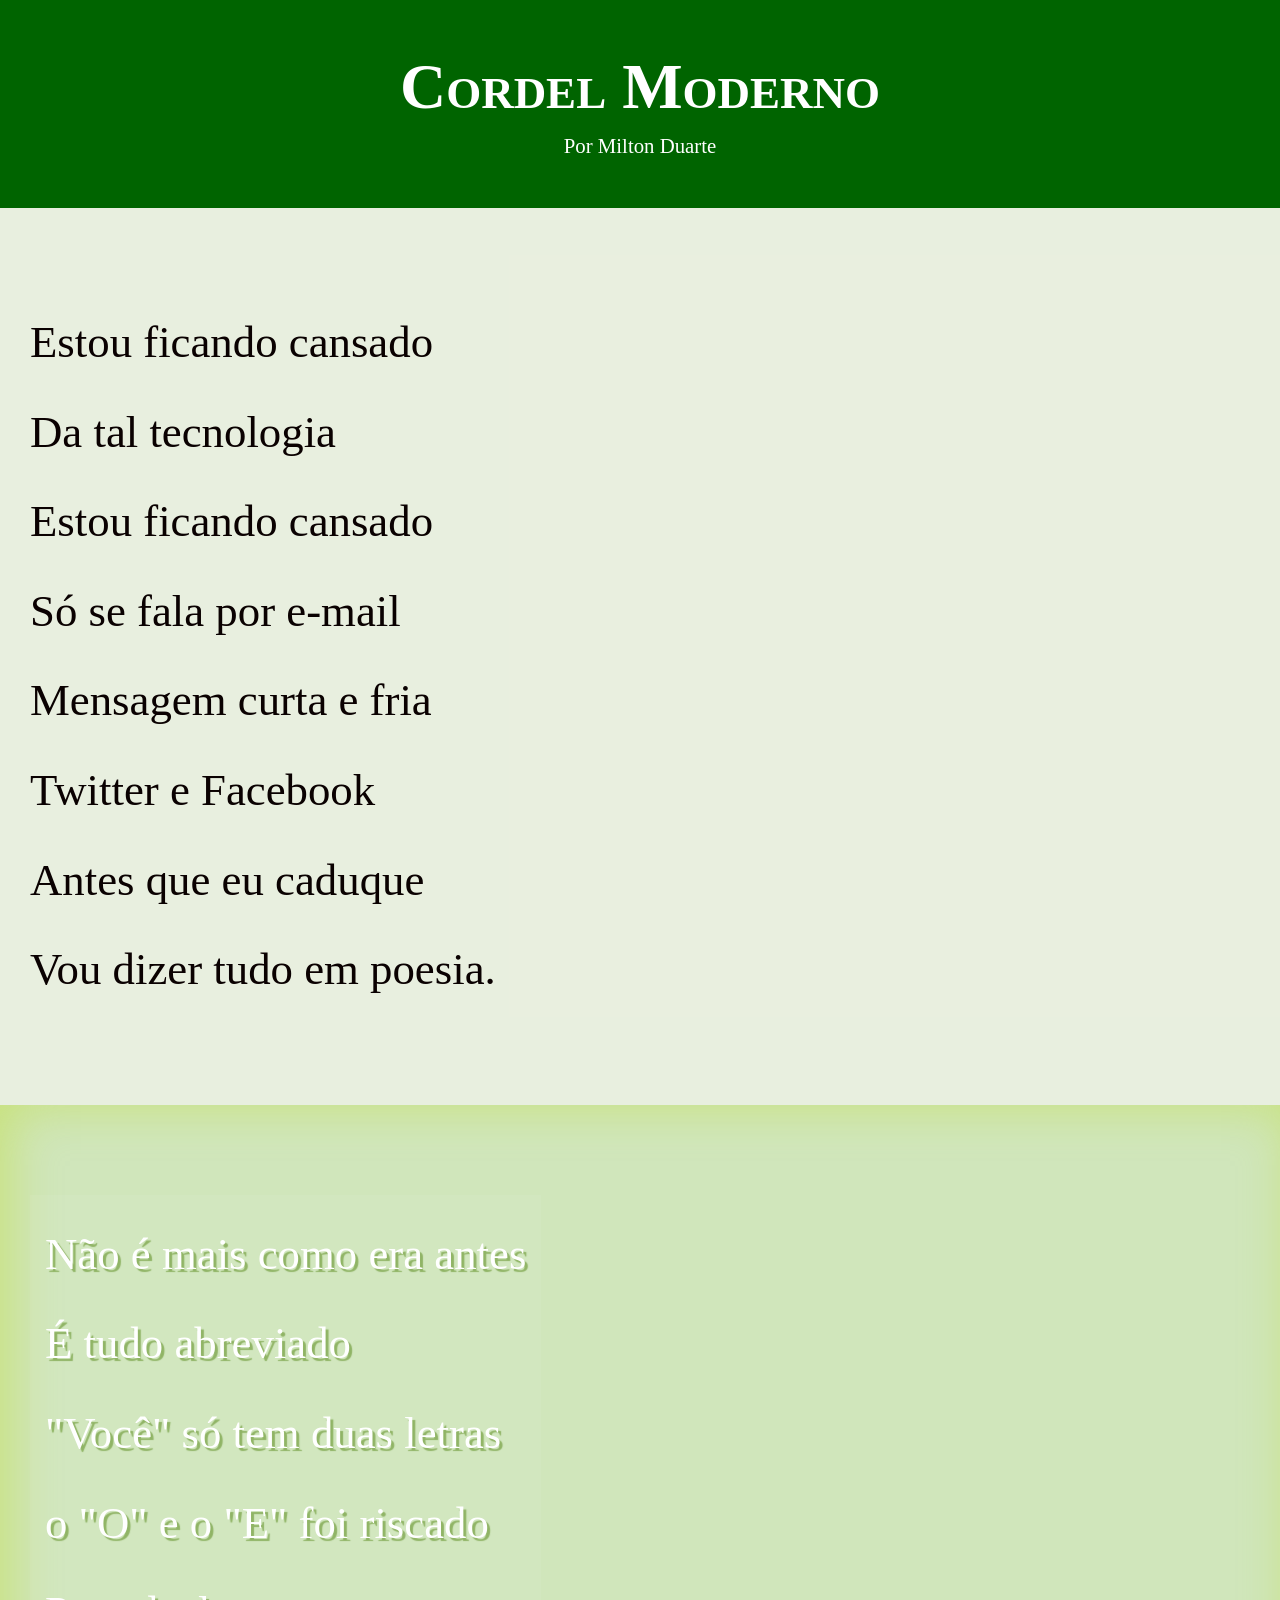
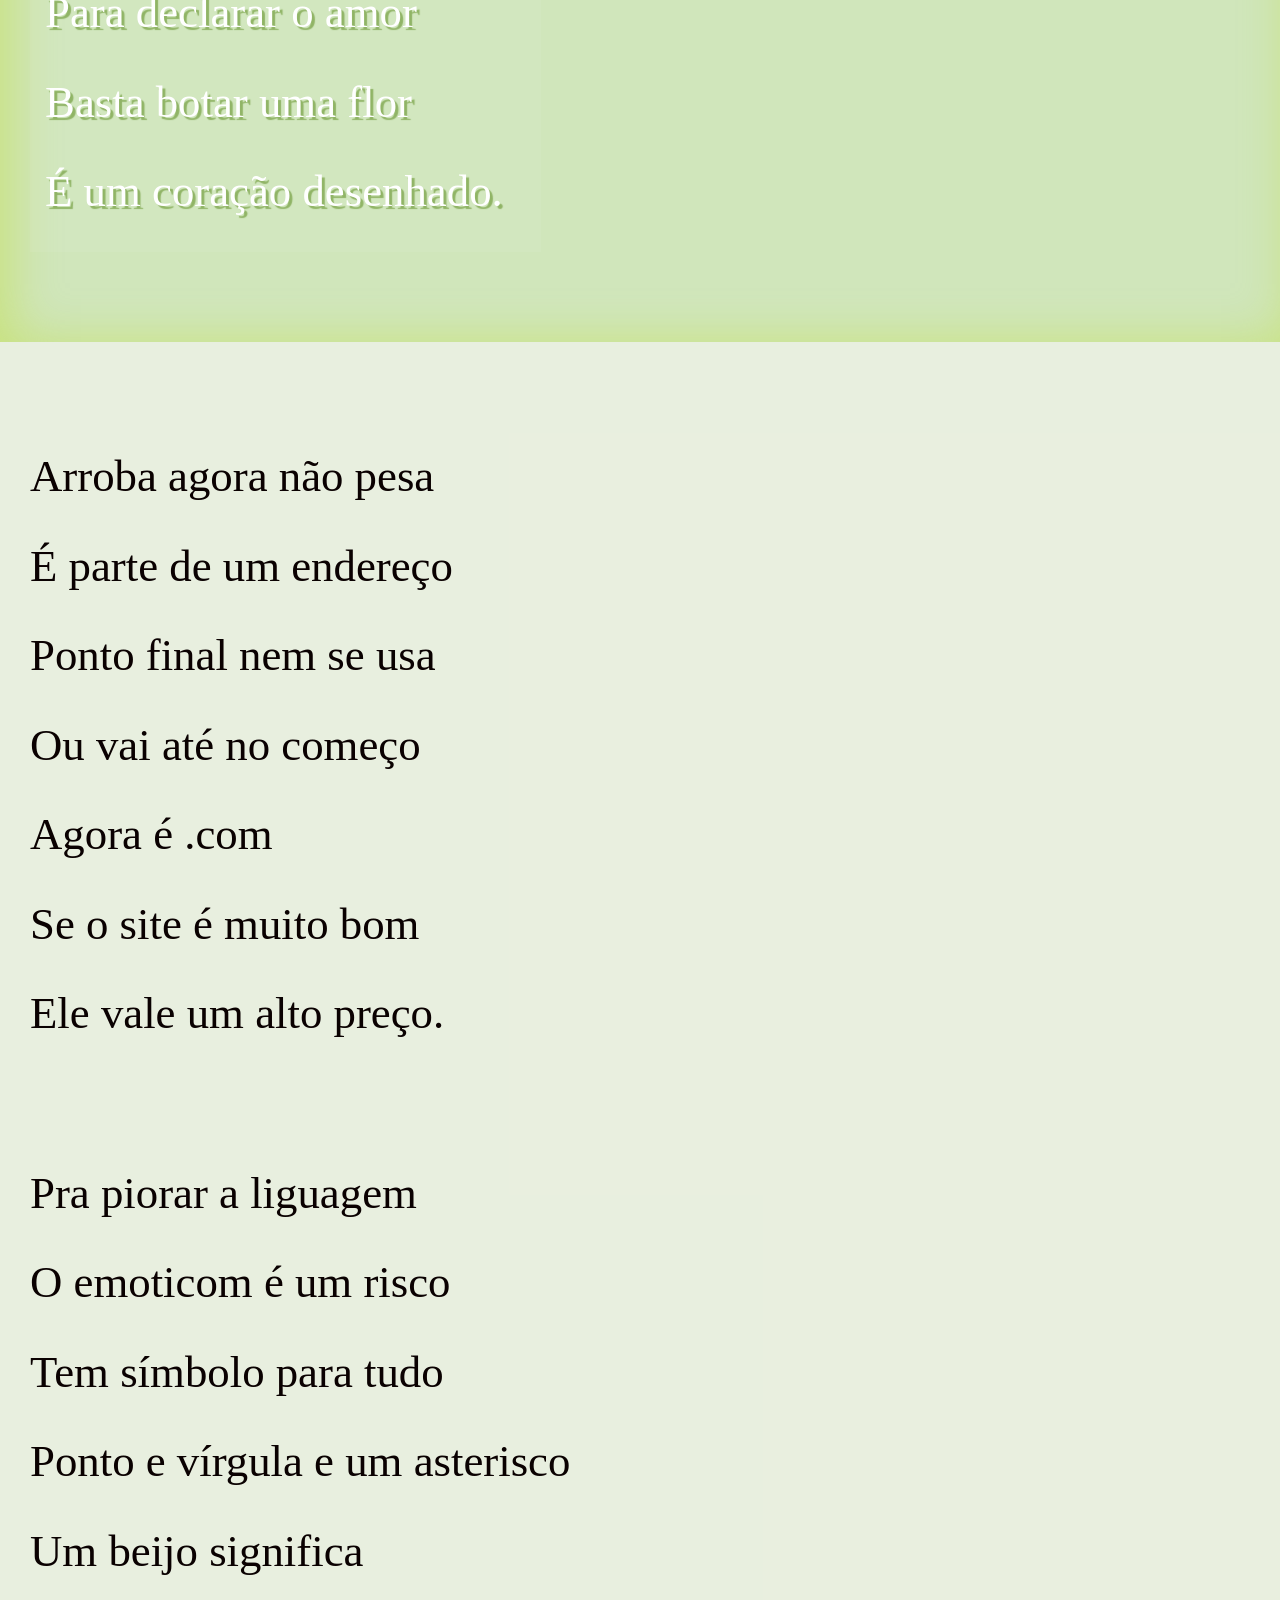
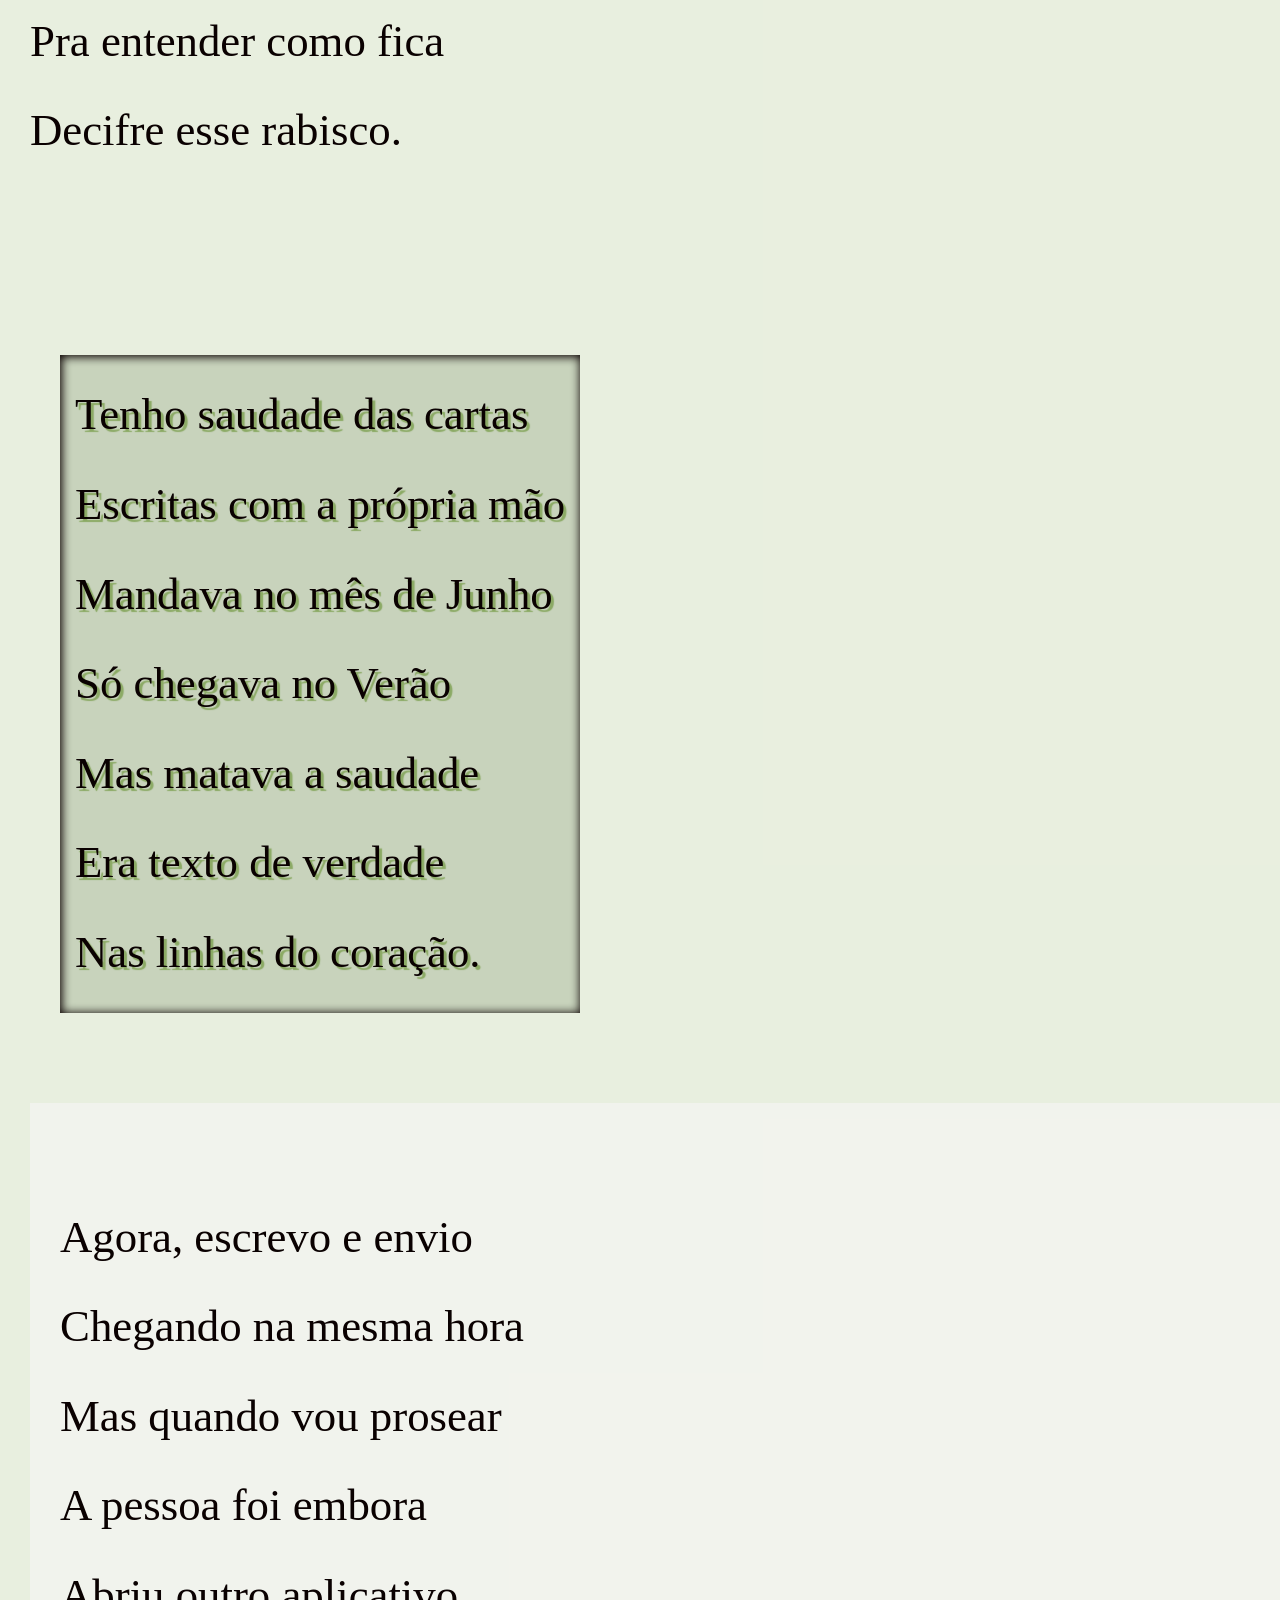
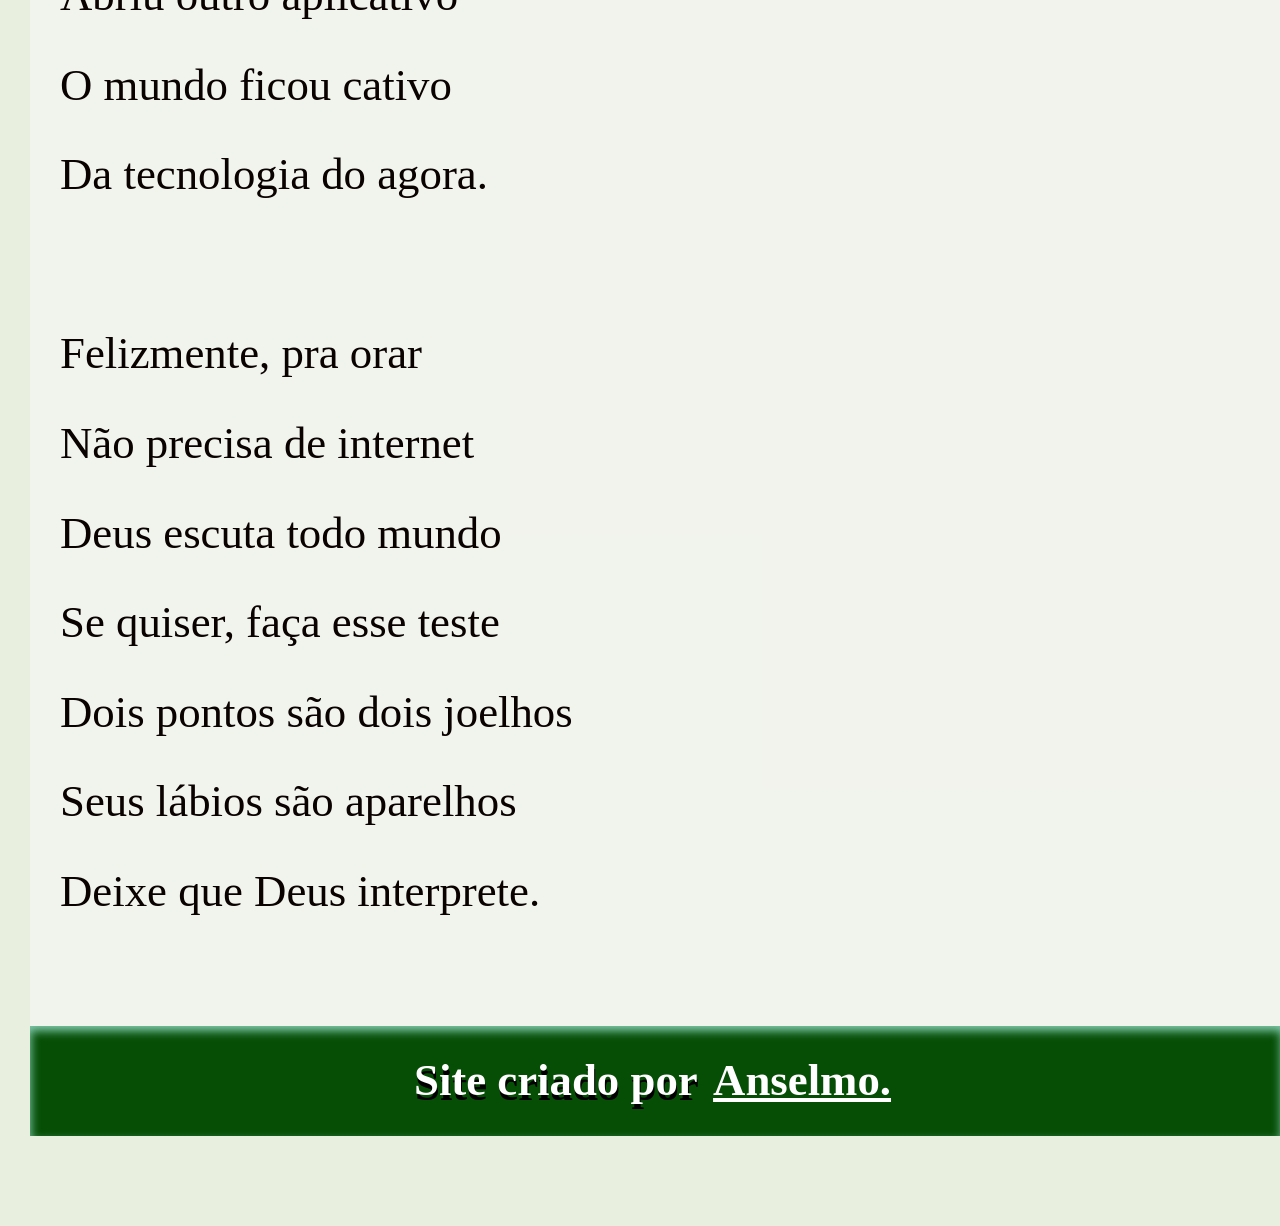
<file: index.html>
<!DOCTYPE html>
<html lang="pt-br">

<head>
    <meta charset="UTF-8">
    <meta name="viewport" content="width=device-width, initial-scale=1.0">
    <title>Cordel</title>
    <link rel="stylesheet" href="estilo/style.css">
</head>

<body>
    <header>
        <h1>Cordel Moderno</h1>
        <p>
            Por <a href="https://www.recantodasletras.com.br/poesias/3186743" target="_blank">Milton Duarte</a>
        </p>
    </header>
        <section class="normal">
            <p>
            Estou ficando cansado <br>
            Da tal tecnologia <br>
            Estou ficando cansado <br>
            Só se fala por e-mail <br>
            Mensagem curta e fria <br>
            Twitter e Facebook <br>
            Antes que eu caduque <br>
            Vou dizer tudo em poesia.
             <p>
        </section>
        <section class="imagem" id="img01">
            <p>
            Não é mais como era antes <br>
            É tudo abreviado <br>
            "Você" só tem duas letras <br>
            o "O" e o "E" foi riscado <br>
            Para declarar o amor <br>
            Basta botar uma flor <br>
            É um coração desenhado. <br>
            </p>
        </section>
        <section class="normal">
            <p>
            Arroba agora não pesa <br>
            É parte de um endereço <br>
            Ponto final nem se usa <br>
            Ou vai até no começo <br>
            Agora é .com <br>
            Se o site é muito bom <br>
            Ele vale um alto preço. <br><br>

            Pra piorar a liguagem <br>
            O emoticom é um risco <br>
            Tem símbolo para tudo <br>
            Ponto e vírgula e um asterisco <br>
            Um beijo significa <br>
            Pra entender como fica <br>
            Decifre esse rabisco. <br> <br>
            </p>
        <section class="imagem" id="img02">
            <p>
            Tenho saudade das cartas <br>
            Escritas com a própria mão <br>
            Mandava no mês de Junho <br>
            Só chegava no Verão <br>
            Mas matava a saudade <br>
            Era texto de verdade <br>
            Nas linhas do coração. <br>
            </p>
        </section>
        <section class="normal">
            <p>
            Agora, escrevo e envio <br>
            Chegando na mesma hora <br>
            Mas quando vou prosear <br>
            A pessoa foi embora <br>
            Abriu outro aplicativo <br>
            O mundo ficou cativo <br>
            Da tecnologia do agora. <br> <br>
            </p>

            <p>
            Felizmente, pra orar <br>
            Não precisa de internet <br>
            Deus escuta todo mundo <br>
            Se quiser, faça esse teste <br>
            Dois pontos são dois joelhos <br>
            Seus lábios são aparelhos <br>
            Deixe que Deus interprete. <br>
            </p>

        </section>

        <footer>
            <p>Site criado por <a href="">Anselmo.</a></p>
        </footer>

</body>

</html>
</file>
<file: estilo/style.css>
@charset "UTF-8";

* {
    padding: 0px;
    margin: 0px;
}

@import url('https://fonts.googleapis.com/css2?family=Passion+One&family=Sriracha&display=swap');
@import url('https://fonts.googleapis.com/css2?family=Passion+One&family=Sriracha&display=swap');

:root {
    --font1: 'Passion One', cursive;
    --font2: 'Sriracha', cursive;

}



html,
body {
    background-color: rgb(208, 230, 187);
    min-height: 100vh;
    /* vh muda na altura da viewport, se for vw muda na largura*/
    /* fica em todo espaço do body */
}


header {
    background-color: darkgreen;
    color: white;
    text-align: center;

}

header h1 {
    padding-top: 50px;
    font-variant: small-caps;
    font-family: var(--font1);
    font-size: 5vw; 
    /*caso queira que o texto se adapte ao tamanho da tela, usar por exemplo 5vw e nao 5em , não é a melhor opção mas é uma maneira. ainda nao aprendemos a melhor maneira*/
}

header p {
    color: white;
    padding-bottom: 50px; padding-top: 10px; font-size: 1.3em;
}

header a {
    color: white;
    text-decoration: none; 
}

header a:hover {
    color: rgb(241, 124, 7);
}

section {
    padding-top: 10vh;
    padding-bottom: 10vh;
    line-height: 2em;
    padding-left: 30px;
    font-family: var(--font2);
    font-size: 3.5vw;

}

/* padding left afasta as frases da lateral esq.*/
/* line-height faz espassamento entre as frases*/
/* vh muda na altura da viewport, se for vw muda na largura*/
/* nesta section , tudo que mudar aqui serve tanto na section normal quanto para a section imagem*/

section.normal {
    background-color: rgba(248, 245, 245, 0.629);
    color: rgb(10, 1, 1);
    /* muda o fundo e a letra dos paragrafos normais*/

}

section.imagem {
    background-color: rgb(238, 234, 234);

    /* muda o fundo e a letra dos paragrafos imagem*/

}

/* para facilitar a leitura, criar uma caixa na section imagem nos paragrafos, ou seja section.imagem p*/

section.imagem p {
    background-color: rgba(165, 231, 11, 0.389);
    width: max-content;padding: 15px; text-shadow: 3px 3px 1px  rgba(74, 126, 7, 0.48)
}

section#img01 {
    background-image: url("..//imagens/background001.jpg");
    background-attachment: fixed; /* efeito parallax */
    background-position: top center; box-shadow: inset 10px 1px 50px 0px rgba(186, 218, 7, 0.355);
    
    
}

section#img01 p {
    background-color: rgba(231, 238, 238, 0.069);color: white;box-shadow: 10px
}

section#img02 {
    background-image: url("..//imagens/background002.jpg");
    background-attachment: fixed; 
}

section#img02 p {
    background-color: rgba(36, 65, 7, 0.161); box-shadow: inset 1px 1px 10px 1px;
}

footer {
    background-color: rgb(6, 78, 6);
    text-align: center;
    color: white;
    font-weight: bolder;
    padding: 10px;
    text-shadow: 1px 5px black; box-shadow: inset 1px 5px 10px rgb(129, 202, 173);
    
    /*deixa em negrito */
}

footer a {
    color: white; text-shadow: none; padding: 5px;
}

footer a:hover {

    color: rgb(237, 67, 15);
}
</file>
